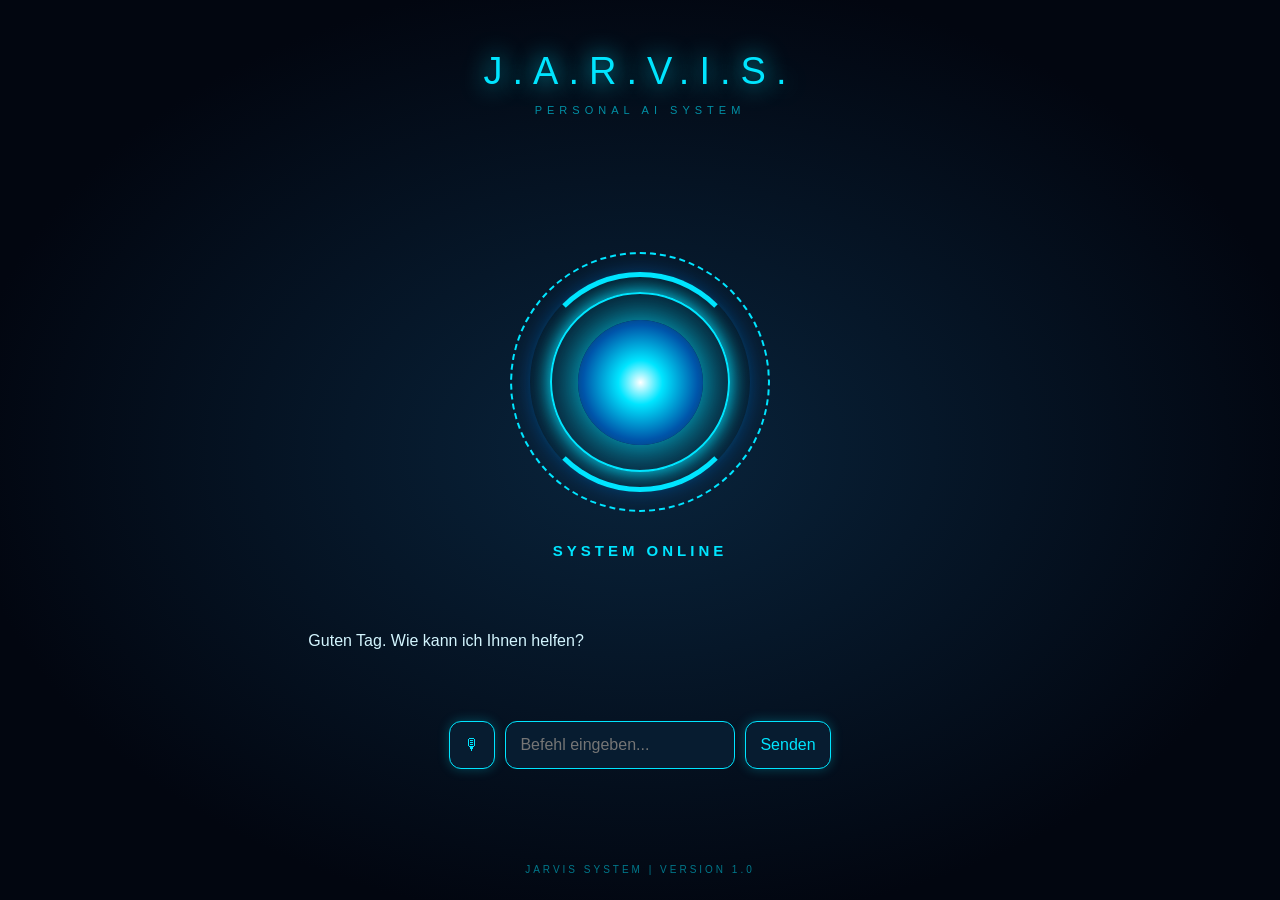
<file: index.html>
<!DOCTYPE html>
<html lang="de">
<head>
    <meta charset="UTF-8">
    <meta name="viewport" content="width=device-width, initial-scale=1.0">
    <title>J.A.R.V.I.S.</title>
    <link rel="stylesheet" href="style.css">
</head>
<body>

    <header>
        <h1>J.A.R.V.I.S.</h1>
        <p>PERSONAL AI SYSTEM</p>
    </header>

    <main>
        <div class="reactor">
            <div class="ring ring1"></div>
            <div class="ring ring2"></div>
            <div class="ring ring3"></div>
            <div class="core"></div>
        </div>

        <h2 id="status">SYSTEM ONLINE</h2>

        <p id="response">
            Guten Tag. Wie kann ich Ihnen helfen?
        </p>

        <div class="controls">
            <button id="mic">🎙</button>
            <input id="command" type="text"
                placeholder="Befehl eingeben...">
            <button id="send">Senden</button>
        </div>
    </main>

    <footer>
        JARVIS SYSTEM | VERSION 1.0
    </footer>

    <script>
    document.getElementById("status").textContent = "JS WIRD GELADEN";




    window.addEventListener("error", function(e) {
        document.getElementById("status").textContent = "SYSTEM ERROR";
        document.getElementById("response").textContent =
            e.message + " | Zeile: " + e.lineno;
    });




    window.addEventListener("unhandledrejection", function(e) {
        document.getElementById("status").textContent = "SYSTEM ERROR";
        document.getElementById("response").textContent =
            String(e.reason);
    });
</script>




<script src="script.js?v=220"
    onerror="document.getElementById('status').textContent = 'JS LADEFEHLER'">
</script>
</body>
</html>
</file>
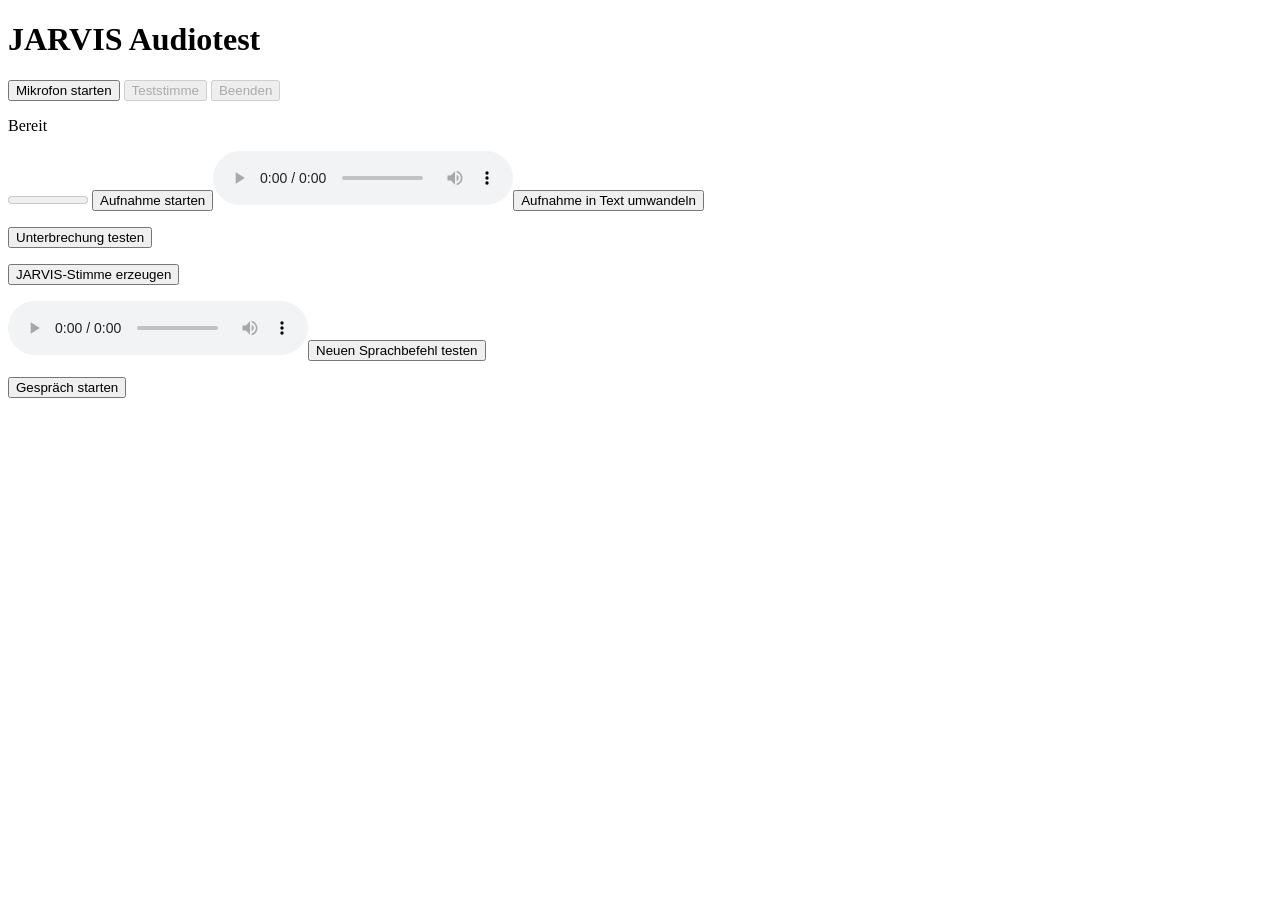
<file: audio-test.html>
<!DOCTYPE html>
<html lang="de">
<head>
    <meta charset="UTF-8">
    <meta name="viewport" content="width=device-width, initial-scale=1">
    <title>JARVIS Audiotest</title>
</head>
<body>

<h1>JARVIS Audiotest</h1>

<button id="start">Mikrofon starten</button>
<button id="talk" disabled>Teststimme</button>
<button id="stop" disabled>Beenden</button>

<p id="info">Bereit</p>
<meter id="level" min="0" max="100" value="0"></meter>

<script>
const start = document.getElementById("start");
const talk = document.getElementById("talk");
const stop = document.getElementById("stop");
const info = document.getElementById("info");
const level = document.getElementById("level");

let stream, ctx, frame, source, analyser;

function cleanup() {
    cancelAnimationFrame(frame);
    if (stream) stream.getTracks().forEach(t => t.stop());
    if (ctx) ctx.close().catch(() => {});
    if (window.speechSynthesis) speechSynthesis.cancel();
    start.disabled = false;
    talk.disabled = stop.disabled = true;
    level.value = 0;
}

start.onclick = async () => {
    start.disabled = true;

    try {
        ctx = new (window.AudioContext || window.webkitAudioContext)();
        await ctx.resume();

        stream = await navigator.mediaDevices.getUserMedia({
            audio: {
                echoCancellation: true,
                noiseSuppression: true
            }
        });

        source = ctx.createMediaStreamSource(stream);
        analyser = ctx.createAnalyser();
        source.connect(analyser);

        const samples = new Float32Array(analyser.fftSize);

        function update() {
            analyser.getFloatTimeDomainData(samples);

            const rms = Math.sqrt(
                samples.reduce((s, x) => s + x*x, 0) / samples.length
            );

            level.value = Math.min(100, rms * 500);

            info.textContent =
                "Mikrofon: " + Math.round(level.value) +
                " / 100 | Audio: " + ctx.state;

            frame = requestAnimationFrame(update);
        }

        talk.disabled = stop.disabled = false;
        update();

    } catch (e) {
        cleanup();
        info.textContent = e.name + ": " + e.message;
    }
};

talk.onclick = () => {
    speechSynthesis.cancel();

    const voice = new SpeechSynthesisUtterance(
        "Dies ist ein Audiotest. Sprich jetzt gleichzeitig mit mir. Ich werde noch einige Sekunden weitersprechen."
    );

    voice.lang = "de-DE";
    const oscillator = ctx.createOscillator();
const gain = ctx.createGain();




oscillator.type = "sine";
oscillator.frequency.value = 440;
gain.gain.value = 0.05;




oscillator.connect(gain);
gain.connect(ctx.destination);




oscillator.start();
oscillator.stop(ctx.currentTime + 8);
};

stop.onclick = () => {
    cleanup();
    info.textContent = "Beendet";
};
const recordButton = document.createElement("button");
recordButton.textContent = "Aufnahme starten";




const player = document.createElement("audio");
player.controls = true;




document.body.append(recordButton, player);




let recorder;
let audioURL;




recordButton.onclick = () => {
    if (recorder?.state === "recording") {
        recorder.stop();
        return;
    }




    if (!stream?.getAudioTracks().some(t => t.readyState === "live")) {
        alert("Bitte zuerst das Mikrofon starten.");
        return;
    }




    try {
        const chunks = [];
        recorder = new MediaRecorder(stream);




        recorder.ondataavailable = e => {
            if (e.data.size) chunks.push(e.data);
        };




        recorder.onstop = () => {
            if (audioURL) URL.revokeObjectURL(audioURL);




            audioURL = URL.createObjectURL(new Blob(chunks, {
                type: recorder.mimeType || chunks[0]?.type || ""
            }));




            player.src = audioURL;
            recordButton.textContent = "Aufnahme starten";
        };




        recorder.start();
        recordButton.textContent = "Aufnahme beenden";




    } catch (e) {
        alert(e.message);
    }
};
const transcribeButton = document.createElement("button");
transcribeButton.textContent = "Aufnahme in Text umwandeln";




const transcript = document.createElement("p");
document.body.append(transcribeButton, transcript);




transcribeButton.onclick = async () => {
    if (!audioURL) {
        transcript.textContent = "Bitte zuerst eine Aufnahme erstellen.";
        return;
    }




    const code = localStorage.getItem("jarvis_access_code") ||
        prompt("Bitte JARVIS-Zugangscode eingeben.");




    if (!code) return;




    transcribeButton.disabled = true;
    transcript.textContent = "Spracherkennung läuft...";




    try {
        const blob = await (await fetch(audioURL)).blob();




        const extension = blob.type.includes("webm") ? "webm" :
            blob.type.includes("ogg") ? "ogg" :
            blob.type.includes("wav") ? "wav" : "m4a";




        const form = new FormData();
        form.append("file", blob, "aufnahme." + extension);




        const result = await fetch(
            "https://jarvis-api.filippoantonioallatta.workers.dev/transcribe",
            {
                method: "POST",
                headers: {
                    "X-Jarvis-Code": code.trim()
                },
                body: form
            }
        );




        const data = await result.json();




        if (!result.ok) {
            throw new Error("HTTP " + result.status + ": " + (data.error || "Unbekannter Fehler"));
        }




        transcript.textContent = data.text || "Keine Sprache erkannt.";




    } catch (error) {
        transcript.textContent = "Fehler: " + error.message;
    } finally {
        transcribeButton.disabled = false;
    }
};
const pauseTest = document.createElement("button");
pauseTest.textContent = "Unterbrechung testen";




const pauseInfo = document.createElement("p");
document.body.append(pauseTest, pauseInfo);




let pauseTimer = null;




function endPauseTest() {
    clearInterval(pauseTimer);
    pauseTimer = null;
    pauseTest.textContent = "Unterbrechung testen";
}




pauseTest.onclick = async () => {
    const player = ttsPlayer;
    if (pauseTimer !== null) {
        endPauseTest();
        player.pause();
        return;
    }




    if (!ttsURL || !stream?.getAudioTracks().some(t => t.readyState === "live")) {
        pauseInfo.textContent = "Mikrofon und Aufnahme erforderlich.";
        return;
    }




    let paused = false;
    let loudSince = null;
    let quietSince = null;




    try {
        player.currentTime = 0;
        await player.play();
    } catch (error) {
        pauseInfo.textContent = error.message;
        return;
    }




    pauseTest.textContent = "Test beenden";




    pauseTimer = setInterval(() => {
        if (player.ended || !stream.getAudioTracks().some(t => t.readyState === "live")) {
            endPauseTest();
            player.pause();
            return;
        }




        const now = performance.now();
        const loud = level.value >= 15;




        if (loud) {
            quietSince = null;




            if (loudSince === null) loudSince = now;




            if (!paused && !player.paused && now - loudSince >= 150) {
                player.pause();
                paused = true;
                pauseInfo.textContent = "PAUSE – ich höre zu";
            }
        } else {
            loudSince = null;




            if (quietSince === null) quietSince = now;




            if (paused && now - quietSince >= 1200) {
                paused = false;




                player.play().then(() => {
                    pauseInfo.textContent = "Wiedergabe läuft weiter";
                }).catch(error => {
                    endPauseTest();
                    pauseInfo.textContent = error.message;
                });
            }
        }
    }, 50);
};
const ttsButton = document.createElement("button");
ttsButton.textContent = "JARVIS-Stimme erzeugen";




const ttsInfo = document.createElement("p");
const ttsPlayer = document.createElement("audio");
ttsPlayer.controls = true;




document.body.append(ttsButton, ttsInfo, ttsPlayer);




let ttsURL;




ttsButton.onclick = async () => {
    const code = localStorage.getItem("jarvis_access_code") ||
        prompt("Bitte JARVIS-Zugangscode eingeben.");




    if (!code) return;




    ttsButton.disabled = true;
    ttsInfo.textContent = "Stimme wird erzeugt...";




    try {
        const result = await fetch(
            "https://jarvis-api.filippoantonioallatta.workers.dev/tts",
            {
                method: "POST",
                headers: {
                    "Content-Type": "application/json",
                    "X-Jarvis-Code": code.trim()
                },
                body: JSON.stringify({
                    text: "Guten Tag. Ich bin JARVIS. Meine neue Stimme ist bereit."
                })
            }
        );




        const data = await result.json();




        if (!result.ok || !data.audio) {
            throw new Error("HTTP " + result.status + ": " + (data.error || "Keine Audiodaten"));
        }




        const bytes = Uint8Array.from(
            atob(data.audio), c => c.charCodeAt(0)
        );




        const blob = new Blob([bytes], {
            type: data.mimeType || "audio/wav"
        });




        if (ttsURL) URL.revokeObjectURL(ttsURL);




        ttsURL = URL.createObjectURL(blob);
        ttsPlayer.src = ttsURL;




        ttsInfo.textContent = "Stimme bereit. Drücke auf Wiedergabe.";




    } catch (error) {
        ttsInfo.textContent = "Fehler: " + error.message;
    } finally {
        ttsButton.disabled = false;
    }
};
const interruptButton = document.createElement("button");
interruptButton.textContent = "Neuen Sprachbefehl testen";




const interruptInfo = document.createElement("p");
document.body.append(interruptButton, interruptInfo);




interruptButton.onclick = async () => {
    if (!ttsURL || !stream?.getAudioTracks().some(t => t.readyState === "live")) {
        interruptInfo.textContent = "Bitte Mikrofon starten und Stimme erzeugen.";
        return;
    }




    const code = localStorage.getItem("jarvis_access_code") ||
        prompt("JARVIS-Zugangscode:");




    if (!code) return;




    interruptButton.disabled = true;




    let timer;
    let recorder;
    let loudSince = 0;
    let quietSince = 0;
    let recordingSince = 0;
    let chunks = [];




    function finish(message) {
        clearInterval(timer);
        ttsPlayer.pause();
        interruptButton.disabled = false;
        interruptInfo.textContent = message;
    }




    async function recognize(blob) {
        interruptInfo.textContent = "Verarbeite Sprachbefehl...";




        try {
            const ext = blob.type.includes("webm") ? "webm" :
                blob.type.includes("ogg") ? "ogg" :
                blob.type.includes("wav") ? "wav" : "m4a";




            const form = new FormData();
            form.append("file", blob, "aufnahme." + ext);




            const result = await fetch(
                "https://jarvis-api.filippoantonioallatta.workers.dev/transcribe",
                {
                    method: "POST",
                    headers: {
                        "X-Jarvis-Code": code.trim()
                    },
                    body: form,
                    signal: AbortSignal.timeout(45000)
                }
            );




            const data = await result.json();




            if (!result.ok) {
                throw new Error(data.error || "HTTP " + result.status);
            }




            const text = String(data.text || "").trim();




            if (text) {
                interruptInfo.textContent = "JARVIS denkt nach...";




const chatResult = await fetch(
    "https://jarvis-api.filippoantonioallatta.workers.dev/chat",
    {
        method: "POST",
        headers: {
            "Content-Type": "application/json",
            "X-Jarvis-Code": code.trim()
        },
        body: JSON.stringify({
            messages: [
                {
                    role: "system",
                    content: "Du bist JARVIS. Antworte auf Deutsch, kurz und professionell."
                },
                {
                    role: "user",
                    content: text
                }
            ]
        }),
        signal: AbortSignal.timeout(45000)
    }
);




const chatData = await chatResult.json();




if (!chatResult.ok) {
    throw new Error(chatData.error || "KI-Anfrage fehlgeschlagen.");
}




const answer = chatData.choices?.[0]?.message?.content?.trim();




if (!answer) {
    throw new Error("Keine KI-Antwort erhalten.");
}




const voiceResult = await fetch(
    "https://jarvis-api.filippoantonioallatta.workers.dev/tts",
    {
        method: "POST",
        headers: {
            "Content-Type": "application/json",
            "X-Jarvis-Code": code.trim()
        },
        body: JSON.stringify({
            text: answer.slice(0, 2000)
        }),
        signal: AbortSignal.timeout(45000)
    }
);




const voiceData = await voiceResult.json();




if (!voiceResult.ok || !voiceData.audio) {
    throw new Error(voiceData.error || "Keine Sprachausgabe erhalten.");
}




const bytes = Uint8Array.from(
    atob(voiceData.audio), c => c.charCodeAt(0)
);




const blob = new Blob([bytes], {
    type: voiceData.mimeType || "audio/wav"
});




finish("Du: " + text + "\n\nJARVIS: " + answer);




if (ttsURL) URL.revokeObjectURL(ttsURL);




ttsURL = URL.createObjectURL(blob);
ttsPlayer.src = ttsURL;




try {
    await ttsPlayer.play();
} catch (_) {
    interruptInfo.textContent += "\nBitte Wiedergabe antippen.";
}
                return;
            }




            await ttsPlayer.play();
            interruptButton.disabled = false;
            interruptInfo.textContent = "Keine Sprache erkannt. Wiedergabe läuft weiter.";




        } catch (error) {
            finish("Fehler: " + error.message);
        }
    }




    try {
        ttsPlayer.currentTime = 0;
        await ttsPlayer.play();




        interruptInfo.textContent = "Sprich während der Wiedergabe dazwischen.";




        timer = setInterval(() => {
            const now = performance.now();
            const loud = level.value >= 15;




            if (recorder?.state === "recording") {
                quietSince = loud ? 0 : (quietSince || now);




                if ((quietSince && now - quietSince >= 1200) ||
                    now - recordingSince >= 15000 ||
                    !stream.getAudioTracks().some(t => t.readyState === "live")) {
                    clearInterval(timer);
                    recorder.stop();
                }




                return;
            }




            if (ttsPlayer.ended ||
                !stream.getAudioTracks().some(t => t.readyState === "live")) {
                finish("Test beendet.");
                return;
            }




            loudSince = loud ? (loudSince || now) : 0;




            if (loudSince && now - loudSince >= 150) {
                try {
                    recorder = new MediaRecorder(stream);




                    recorder.ondataavailable = e => {
                        if (e.data.size) chunks.push(e.data);
                    };




                    recorder.onstop = () => {
                        if (!chunks.length) {
                            finish("Keine Aufnahme erhalten.");
                            return;
                        }




                        recognize(new Blob(chunks, {
                            type: recorder.mimeType || chunks[0].type
                        }));
                    };




                    ttsPlayer.pause();
                    recorder.start();
                    recordingSince = now;




                    interruptInfo.textContent =
                        "PAUSE – neuer Sprachbefehl wird aufgenommen.";




                } catch (error) {
                    finish(error.message);
                }
            }
        }, 50);




    } catch (error) {
        finish(error.message);
    }
};
{
    const conversationButton = document.createElement("button");
    const conversationInfo = document.createElement("p");
    conversationButton.textContent = "Gespräch starten";
    document.body.append(conversationButton, conversationInfo);




    let active = null;




    function stopSession(s, message) {
        if (active !== s) return;
        active = null;
        clearInterval(s.timer);
        s.controller.abort();
        if (s.recorder?.state === "recording") s.recorder.stop();
        ttsPlayer.pause();
        conversationButton.textContent = "Gespräch starten";
        conversationInfo.textContent = message;
    }




    conversationButton.onclick = () => {
        if (active) return stopSession(active, "Gespräch beendet.");




        const live = () => stream?.getAudioTracks().some(t => t.readyState === "live");




        if (!live()) {
            conversationInfo.textContent = "Bitte Mikrofon starten.";
            return;
        }




        const code = (localStorage.getItem("jarvis_access_code") || prompt("JARVIS-Zugangscode:") || "").trim();
        if (!code) return;




        ttsPlayer.pause();




        const s = {
            controller: new AbortController(),
            processing: false,
            loud: 0,
            quiet: 0,
            started: 0,
            lastAnswer: "",
            history: []
        };




        active = s;
        conversationButton.textContent = "Gespräch beenden";
        conversationInfo.textContent = "Ich höre zu.";




        async function api(path, body) {
            const headers = { "X-Jarvis-Code": code };




            if (!(body instanceof FormData)) {
                headers["Content-Type"] = "application/json";
                body = JSON.stringify(body);
            }




            const r = await fetch(
                "https://jarvis-api.filippoantonioallatta.workers.dev" + path,
                {
                    method: "POST",
                    headers,
                    body,
                    signal: s.controller.signal
                }
            );




            const data = await r.json();
            if (!r.ok) throw new Error("HTTP " + r.status + " | Dienst: " + path + " | " + (data.error || "Unbekannter Fehler"));
            return data;
        }




        async function handle(blob, interrupted) {
            if (active !== s) return;




            try {
                if (!blob.size) throw new Error("Aufnahme leer.");




                const ext = blob.type.includes("webm") ? "webm" :
                    blob.type.includes("ogg") ? "ogg" :
                    blob.type.includes("wav") ? "wav" : "m4a";




                const form = new FormData();
                form.append("file", blob, "aufnahme." + ext);




                conversationInfo.textContent = "Erkenne Sprache...";




                const data = await api("/transcribe", form);
                if (active !== s) return;




                const text = String(data.text || "").trim();
                const norm = x => x.toLowerCase().replace(/[^\p{L}\p{N}]+/gu, " ").trim();
                const heard = norm(text);




                if (!heard || (interrupted && (" " + norm(s.lastAnswer) + " ").includes(" " + heard + " "))) {
                    if (interrupted) await ttsPlayer.play();
                    if (active === s) conversationInfo.textContent = "Ich höre zu.";
                    return;
                }




                conversationInfo.textContent = "Du: " + text + " | JARVIS denkt nach...";




                const chat = await api("/chat", {
                    messages: [
                        {
                            role: "system",
                            content: "Du bist JARVIS. Antworte auf Deutsch, kurz und professionell."
                        },
                        ...s.history.slice(-6),
                        { role: "user", content: text }
                    ]
                });




                if (active !== s) return;




                const answer = chat.choices?.[0]?.message?.content?.trim();
                if (!answer) throw new Error("Keine KI-Antwort.");




                const voice = await api("/tts", {
                    text: answer.slice(0, 2000)
                });




                if (active !== s) return;
                if (!voice.audio) throw new Error("Keine Audiodaten.");




                const bytes = Uint8Array.from(
                    atob(voice.audio), c => c.charCodeAt(0)
                );




                if (ttsURL) URL.revokeObjectURL(ttsURL);




                ttsURL = URL.createObjectURL(new Blob([bytes], {
                    type: voice.mimeType || "audio/wav"
                }));




                ttsPlayer.src = ttsURL;
                s.lastAnswer = answer.slice(0, 2000);




                s.history = [
                    ...s.history,
                    { role: "user", content: text },
                    { role: "assistant", content: answer }
                ].slice(-6);




                conversationInfo.textContent =
                    "Du: " + text + " | JARVIS: " + answer;




                await ttsPlayer.play();




            } catch (e) {
                stopSession(s, "Fehler: " + e.message);
            } finally {
                s.processing = false;
                s.loud = s.quiet = 0;
            }
        }




        s.timer = setInterval(() => {
            if (!live()) return stopSession(s, "Mikrofon beendet.");




            const now = performance.now();
            const loud = level.value >= 15;




            if (s.recorder?.state === "recording") {
                s.quiet = loud ? 0 : (s.quiet || now);




                if ((s.quiet && now - s.quiet >= 1200) ||
                    now - s.started >= 15000) {
                    s.recorder.stop();
                }




                return;
            }




            if (s.processing) return;




            s.loud = loud ? (s.loud || now) : 0;




            if (!s.loud || now - s.loud < 150) return;




            try {
                const interrupted = !ttsPlayer.paused && !ttsPlayer.ended;
                const chunks = [];
                const rec = new MediaRecorder(stream);




                s.recorder = rec;
                s.processing = true;




                rec.ondataavailable = e => {
                    if (e.data.size) chunks.push(e.data);
                };




                rec.onstop = () => handle(
                    new Blob(chunks, {
                        type: rec.mimeType || chunks[0]?.type || ""
                    }),
                    interrupted
                );




                rec.onerror = () => stopSession(s, "Aufnahmefehler.");




                ttsPlayer.pause();
                rec.start();




                s.started = now;
                s.quiet = 0;




                conversationInfo.textContent = "Ich höre zu...";




            } catch (e) {
                stopSession(s, "Fehler: " + e.message);
            }
        }, 50);
    };
}
</script>

</body>
</html>
</file>
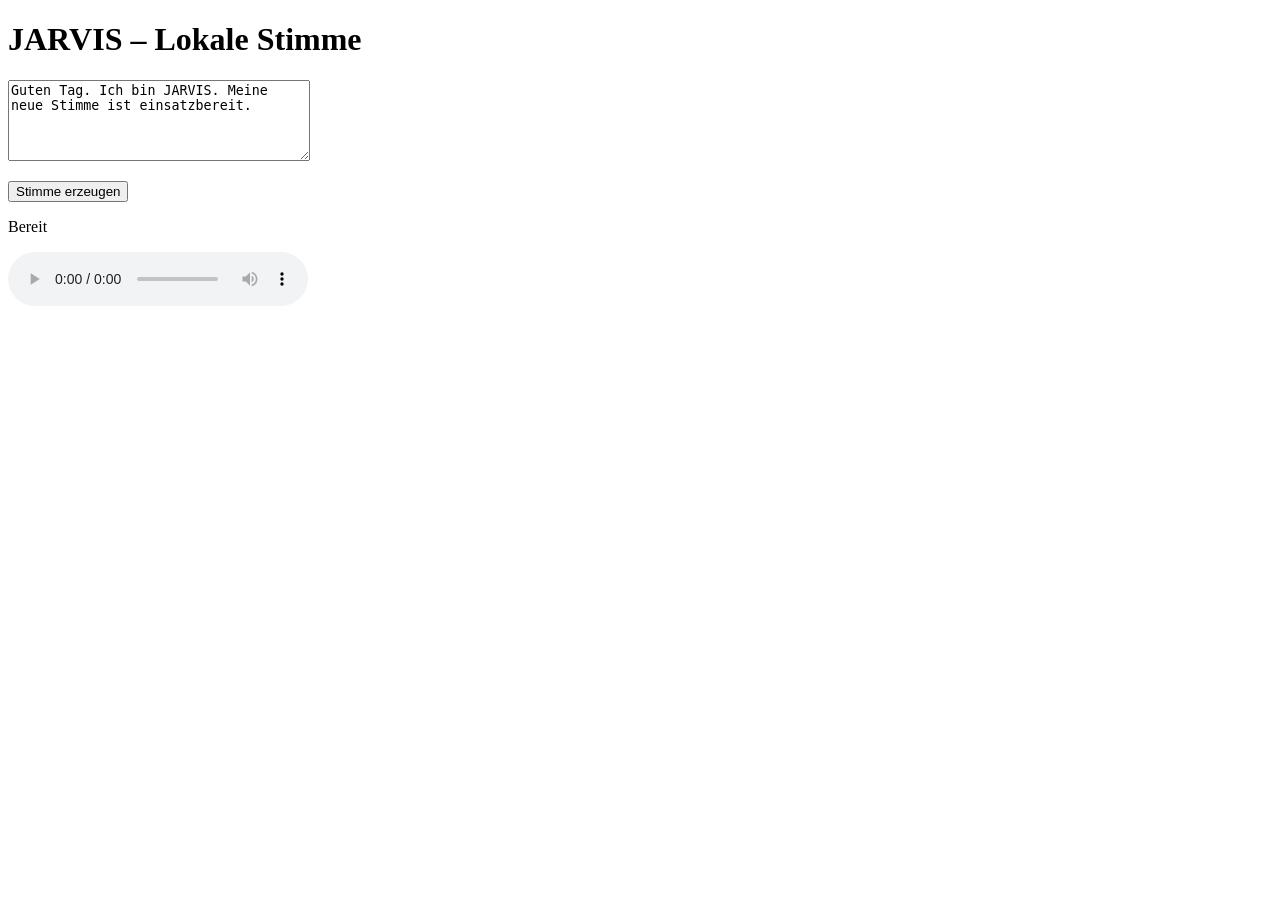
<file: piper-test.html>
<!DOCTYPE html>
<html lang="de">
<head>
    <meta charset="UTF-8">
    <meta name="viewport" content="width=device-width, initial-scale=1">
    <title>JARVIS Piper Test</title>
</head>
<body>

<h1>JARVIS – Lokale Stimme</h1>

<textarea id="text" rows="5" cols="35">Guten Tag. Ich bin JARVIS. Meine neue Stimme ist einsatzbereit.</textarea>

<p>
    <button id="generate">Stimme erzeugen</button>
</p>

<p id="info">Bereit</p>

<audio id="player" controls></audio>

<script type="importmap">
{
    "imports": {
        "onnxruntime-web": "https://cdn.jsdelivr.net/npm/onnxruntime-web@1.18.0/dist/esm/ort.min.js"
    }
}
</script>




<script type="module">

const button = document.getElementById("generate");
const info = document.getElementById("info");
const player = document.getElementById("player");

let tts;
let audioURL;

button.onclick = async () => {
    button.disabled = true;

    try {
        info.textContent = "Sprachbibliothek wird geladen...";

        tts ??= await import("https://cdn.jsdelivr.net/npm/@diffusionstudio/vits-web@1.0.3/dist/vits-web.js");

        info.textContent = "Stimme wird erzeugt...";

        const wav = await tts.predict({
            text: document.getElementById("text").value.trim(),
            voiceId: "de_DE-thorsten_emotional-medium"
        }, p => {
            if (p.total > 0) {
                info.textContent = "Modell wird geladen: " +
                    Math.round(100 * p.loaded / p.total) + "%";
            }
        });

        if (audioURL) URL.revokeObjectURL(audioURL);

        audioURL = URL.createObjectURL(wav);
        player.src = audioURL;

        info.textContent = "Stimme bereit. Druecke auf Wiedergabe.";

    } catch (error) {
        info.textContent = "Fehler: " + error.message;
    } finally {
        button.disabled = false;
    }
};

</script>
</body>
</html>
</file>
<file: style.css>
* {
    box-sizing: border-box;
}

body {
    margin: 0;
    min-height: 100vh;
    background: radial-gradient(
        ellipse at center,
        #09243c,
        #020610 75%
    );
    color: #00e5ff;
    font-family: Arial, sans-serif;
    display: flex;
    flex-direction: column;
    align-items: center;
    justify-content: space-between;
    text-align: center;
}

header {
    padding: 25px 10px;
}

h1 {
    font-size: 38px;
    letter-spacing: 10px;
    font-weight: 300;
    text-shadow: 0 0 25px #00e5ff;
    margin-bottom: 10px;
}

header p {
    font-size: 11px;
    letter-spacing: 5px;
    opacity: 0.6;
}

main {
    width: 100%;
    padding: 20px;
}

.reactor {
    position: relative;
    width: 260px;
    height: 260px;
    margin: 30px auto;
    display: flex;
    align-items: center;
    justify-content: center;
}

.ring {
    position: absolute;
    border-radius: 50%;
}

.ring1 {
    width: 260px;
    height: 260px;
    border: 2px dashed #00e5ff;
    animation: rotate 18s linear infinite;
}

.ring2 {
    width: 220px;
    height: 220px;
    border: 5px solid transparent;
    border-top-color: #00e5ff;
    border-bottom-color: #00e5ff;
    animation: rotate 6s linear infinite reverse;
    box-shadow: 0 0 20px #0088ff55;
}

.ring3 {
    width: 180px;
    height: 180px;
    border: 2px solid #00e5ff;
    box-shadow: 0 0 20px #00e5ff;
}

.core {
    width: 125px;
    height: 125px;
    border-radius: 50%;
    background: radial-gradient(
        circle,
        #ffffff,
        #00e5ff 25%,
        #0055aa 65%,
        transparent
    );
    box-shadow: 0 0 45px #00e5ff;
    animation: pulse 2.5s ease-in-out infinite;
}

#status {
    font-size: 15px;
    letter-spacing: 4px;
}

#response {
    color: #d4f6ff;
    font-size: 16px;
    margin: 25px auto;
    text-align: left;
    line-height: 1.7;
    white-space: pre-wrap;
    overflow-wrap: anywhere;
    max-width: 800px;
    width: 100%;
    padding: 15px;
}

.controls {
    display: flex;
    justify-content: center;
    flex-wrap: wrap;
    gap: 10px;
}

button, input {
    background: #071c30;
    color: #00e5ff;
    border: 1px solid #00e5ff;
    border-radius: 12px;
    padding: 14px;
    font-size: 16px;
}

button {
    cursor: pointer;
    box-shadow: 0 0 12px #00e5ff44;
}

button:active {
    background: #00e5ff;
    color: #020610;
}

input {
    width: 230px;
    max-width: 100%;
    outline: none;
}

footer {
    padding: 25px;
    font-size: 10px;
    letter-spacing: 3px;
    opacity: 0.5;
}

@keyframes rotate {
    from { transform: rotate(0deg); }
    to { transform: rotate(360deg); }
}

@keyframes pulse {
    0%, 100% {
        transform: scale(0.95);
        opacity: 0.8;
    }
    50% {
        transform: scale(1.08);
        opacity: 1;
    }
}
</file>
